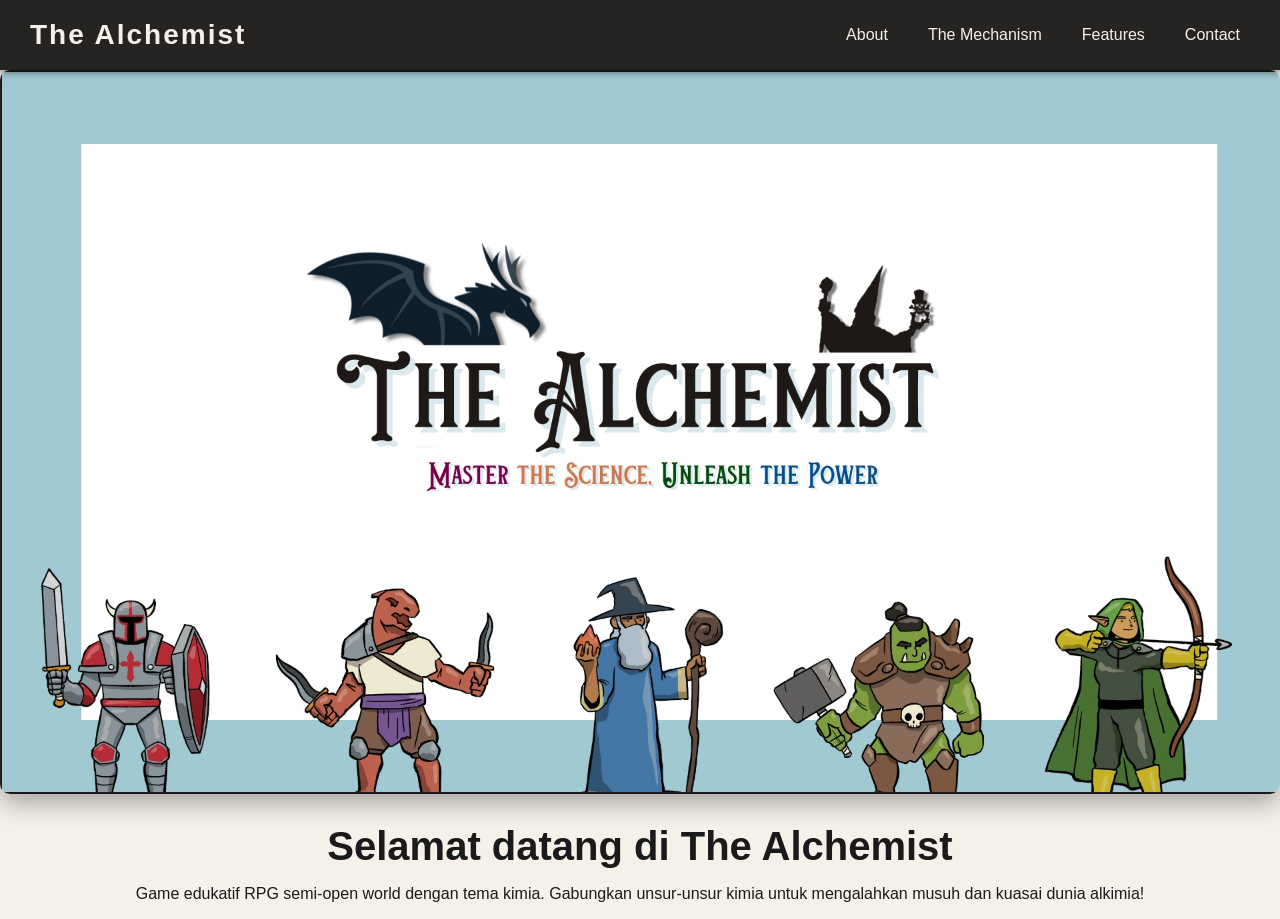
<file: index.html>
<!DOCTYPE html>
<html lang="id">
<head>
  <meta charset="UTF-8" />
  <meta name="viewport" content="width=device-width, initial-scale=1.0" />
  <title>The Alchemist</title>
  <link rel="icon" href="/logo.jpg">
  <link rel="stylesheet" href="styles.css" />
</head>
<body>
  <nav class="navbar">
    <div class="logo">The Alchemist</div>
    <ul class="nav-links">
      <li><a href="about.html">About</a></li>
      <li><a href="core-mechanics.html">The Mechanism</a></li>
      <li><a href="features.html">Features</a></li>
      <li><a href="contact.html">Contact</a></li>
    </ul>
  </nav>

  <!-- Tambahkan gambar di header -->
  <header>
    <div class="hero-image">
      <img src="/Final.jpg" alt="The Alchemist Cover" class="landscape-image">
    </div>
    <h1 style="text-align: center;">Selamat datang di The Alchemist</h1>
    <p style="text-align: center;">Game edukatif RPG semi-open world dengan tema kimia. Gabungkan unsur-unsur kimia untuk mengalahkan musuh dan kuasai dunia alkimia!</p>
  </header>
</body>
</html>
</file>
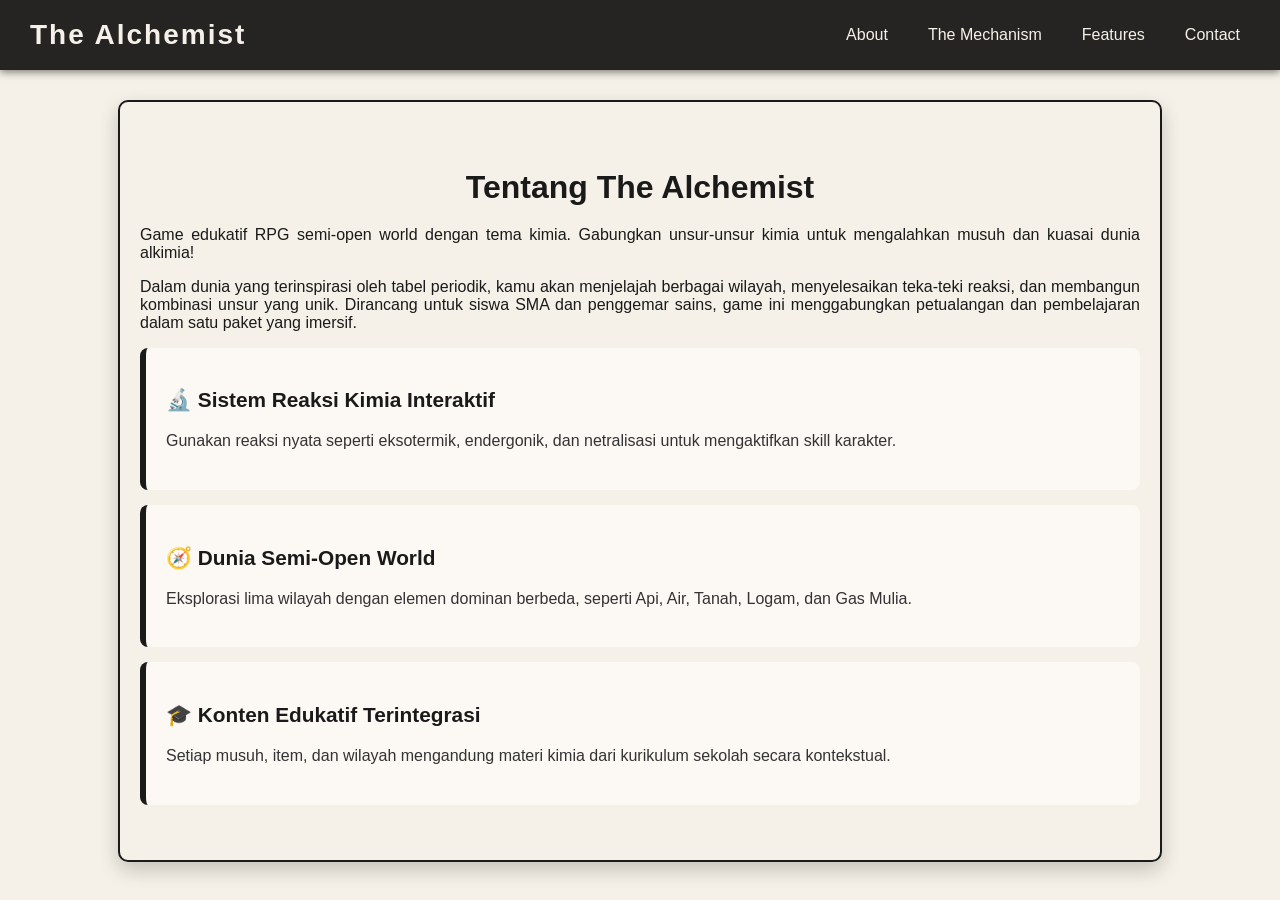
<file: about.html>
<!DOCTYPE html>
<html lang="id">
<head>
  <meta charset="UTF-8" />
  <meta name="viewport" content="width=device-width, initial-scale=1.0" />
  <title>About - The Alchemist</title>
  <link rel="icon" href="/logo.jpg">
  <link rel="stylesheet" href="styles.css" />
</head>
<body>
  <nav class="navbar">
    <div class="logo">The Alchemist</div>
    <ul class="nav-links">
      <li><a href="about.html">About</a></li>
      <li><a href="core-mechanics.html">The Mechanism</a></li>
      <li><a href="features.html">Features</a></li>
      <li><a href="contact.html">Contact</a></li>
    </ul>
  </nav>
  
  <section id="about" class="section">
    <h2>Tentang The Alchemist</h2>
    <p style="text-align: justify;">
      Game edukatif RPG semi-open world dengan tema kimia. Gabungkan unsur-unsur kimia untuk mengalahkan musuh dan kuasai dunia alkimia!
    </p>
    <p style="text-align: justify;">
      Dalam dunia yang terinspirasi oleh tabel periodik, kamu akan menjelajah berbagai wilayah, menyelesaikan teka-teki reaksi, dan membangun kombinasi unsur yang unik. Dirancang untuk siswa SMA dan penggemar sains, game ini menggabungkan petualangan dan pembelajaran dalam satu paket yang imersif.
    </p>
    <ul class="feature-list">
      <li>
        <h3>🔬 Sistem Reaksi Kimia Interaktif</h3>
        <p>Gunakan reaksi nyata seperti eksotermik, endergonik, dan netralisasi untuk mengaktifkan skill karakter.</p>
      </li>
      <li>
        <h3>🧭 Dunia Semi-Open World</h3>
        <p>Eksplorasi lima wilayah dengan elemen dominan berbeda, seperti Api, Air, Tanah, Logam, dan Gas Mulia.</p>
      </li>
      <li>
        <h3>🎓 Konten Edukatif Terintegrasi</h3>
        <p>Setiap musuh, item, dan wilayah mengandung materi kimia dari kurikulum sekolah secara kontekstual.</p>
      </li>
    </ul>
  </section>
  
</body>
</html>
</file>
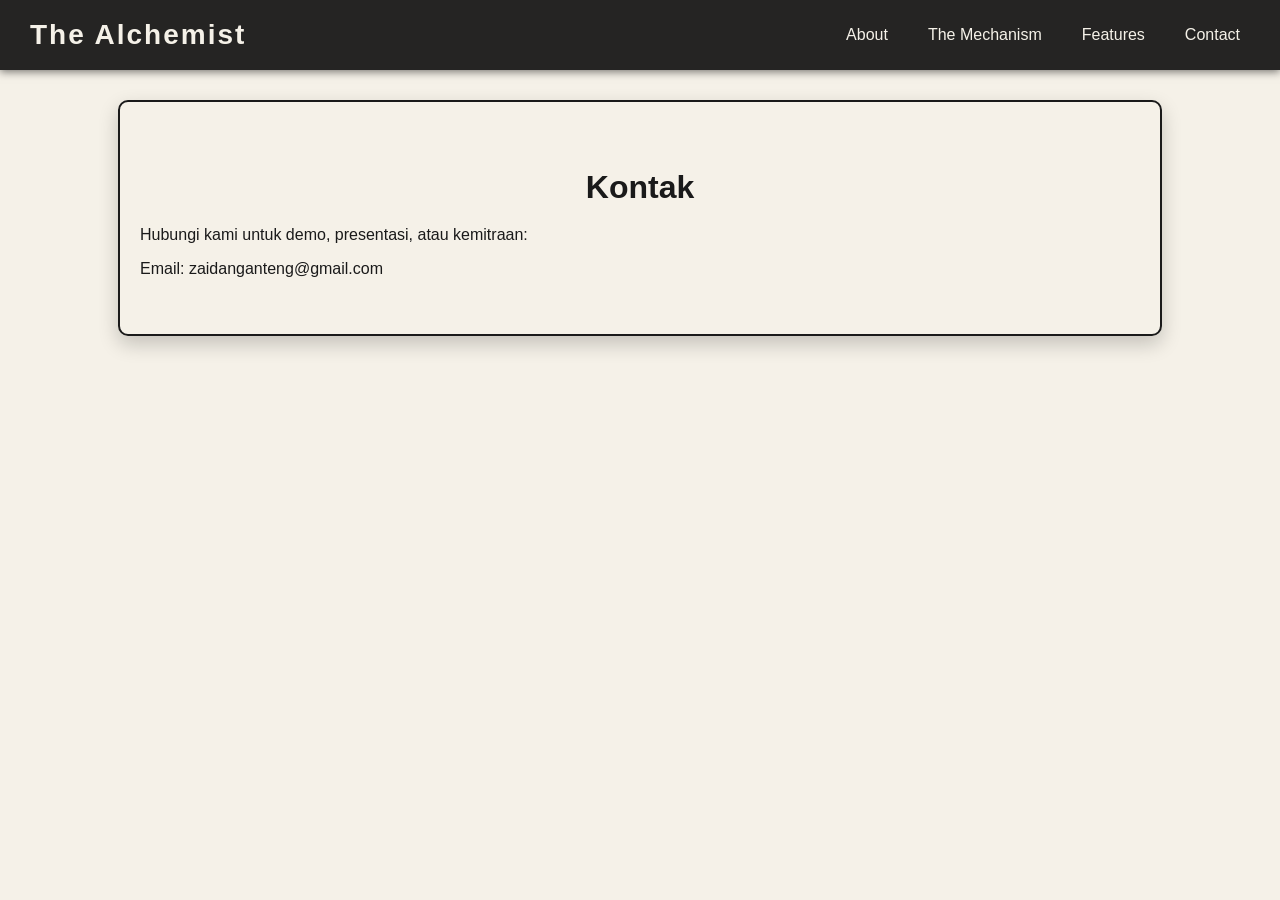
<file: contact.html>
<!DOCTYPE html>
<html lang="id">
<head>
  <meta charset="UTF-8" />
  <meta name="viewport" content="width=device-width, initial-scale=1.0" />
  <title>Contact - The Alchemist</title>
  <link rel="icon" href="/logo.jpg">
  <link rel="stylesheet" href="styles.css" />
</head>
<body>
  <nav class="navbar">
    <div class="logo">The Alchemist</div>
    <ul class="nav-links">
      <li><a href="about.html">About</a></li>
      <li><a href="core-mechanics.html">The Mechanism</a></li>
      <li><a href="features.html">Features</a></li>
      <li><a href="contact.html">Contact</a></li>
    </ul>
  </nav>
  
  <section id="contact" class="section">
    <h2>Kontak</h2>
    <p>Hubungi kami untuk demo, presentasi, atau kemitraan:</p>
    <p>Email: <a href="mailto:contact@thealchemistgame.com">zaidanganteng@gmail.com</a></p>
  </section>
</body>
</html>
</file>
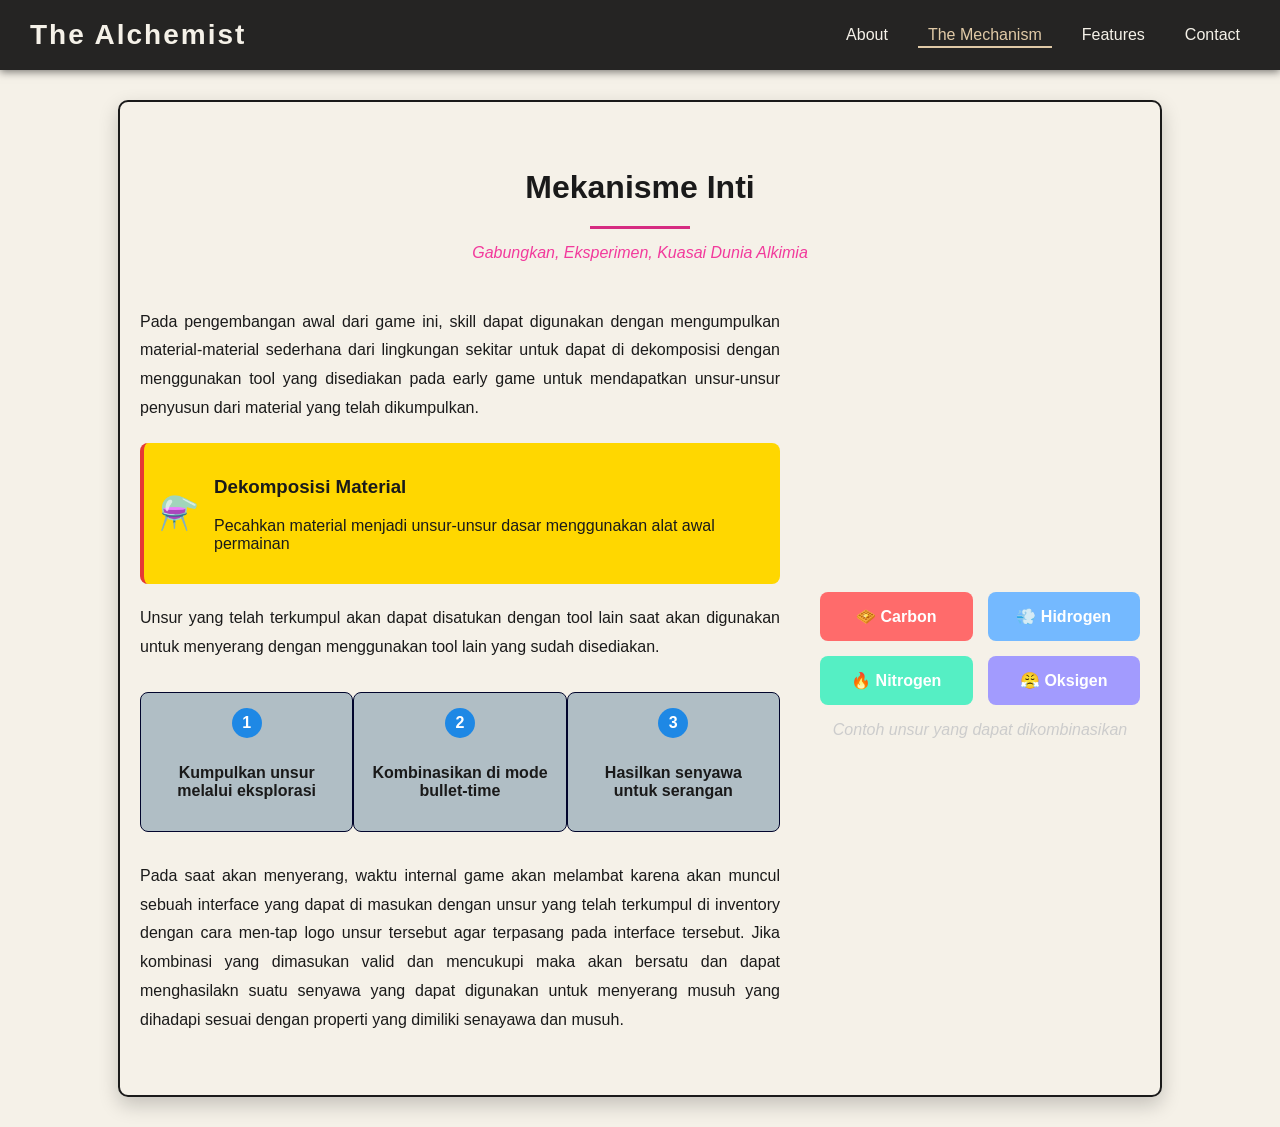
<file: core-mechanics.html>
<!DOCTYPE html>
<html lang="id">
<head>
  <meta charset="UTF-8" />
  <meta name="viewport" content="width=device-width, initial-scale=1.0" />
  <title>Core Mechanism - The Alchemist</title>
  <link rel="icon" href="/logo.jpg">
  <link rel="stylesheet" href="styles.css" />
</head>
<body>
  <nav class="navbar">
    <div class="logo">The Alchemist</div>
    <ul class="nav-links">
      <li><a href="about.html">About</a></li>
      <li><a href="core-mechanics.html" class="active">The Mechanism</a></li>
      <li><a href="features.html">Features</a></li>
      <li><a href="contact.html">Contact</a></li>
    </ul>
  </nav>
  
  <section id="core-mechanics" class="section">
    <div class="mechanism-header">
      <h2>Mekanisme Inti</h2>
      <div class="divider"></div>
      <p class="subtitle">Gabungkan, Eksperimen, Kuasai Dunia Alkimia</p>
    </div>
    
    <div class="mechanism-content">
      <div class="mechanism-text">
        <p class="justified-text">
          Pada pengembangan awal dari game ini, skill dapat digunakan dengan mengumpulkan material-material sederhana dari lingkungan sekitar untuk dapat di dekomposisi dengan menggunakan tool yang disediakan pada early game untuk mendapatkan unsur-unsur penyusun dari material yang telah dikumpulkan.
        </p>
        
        <div class="feature-highlight">
          <div class="feature-icon">⚗️</div>
          <div class="feature-text">
            <h3>Dekomposisi Material</h3>
            <p>Pecahkan material menjadi unsur-unsur dasar menggunakan alat awal permainan</p>
          </div>
        </div>
        
        <p class="justified-text">
          Unsur yang telah terkumpul akan dapat disatukan dengan tool lain saat akan digunakan untuk menyerang dengan menggunakan tool lain yang sudah disediakan.
        </p>
        
        <div class="combat-demo">
          <div class="combat-step">
            <span class="step-number">1</span>
            <p style="font-weight: bold;">Kumpulkan unsur melalui eksplorasi</p>
          </div>
          <div class="combat-step">
            <span class="step-number">2</span>
            <p style="font-weight: bold;">Kombinasikan di mode bullet-time</p>
          </div>
          <div class="combat-step">
            <span class="step-number">3</span>
            <p style="font-weight: bold;">Hasilkan senyawa untuk serangan</p>
          </div>
        </div>
        
        <p class="justified-text">
          Pada saat akan menyerang, waktu internal game akan melambat karena akan muncul sebuah interface yang dapat di masukan dengan unsur yang telah terkumpul di inventory dengan cara men-tap logo unsur tersebut agar terpasang pada interface tersebut. Jika kombinasi yang dimasukan valid dan mencukupi maka akan bersatu dan dapat menghasilakn suatu senyawa yang dapat digunakan untuk menyerang musuh yang dihadapi sesuai dengan properti yang dimiliki senayawa dan musuh.
        </p>
      </div>
      
      <div class="mechanism-visual">
        <div class="element-grid">
          <div class="element-box" style="background-color: #ff6b6b;">🧇 Carbon</div>
          <div class="element-box" style="background-color: #74b9ff;">💨 Hidrogen</div>
          <div class="element-box" style="background-color: #55efc4;">🔥 Nitrogen</div>
          <div class="element-box" style="background-color: #a29bfe;">😤 Oksigen</div>
        </div>
        <p class="visual-caption">Contoh unsur yang dapat dikombinasikan</p>
      </div>
    </div>
  </section>
</body>
</html>
</file>
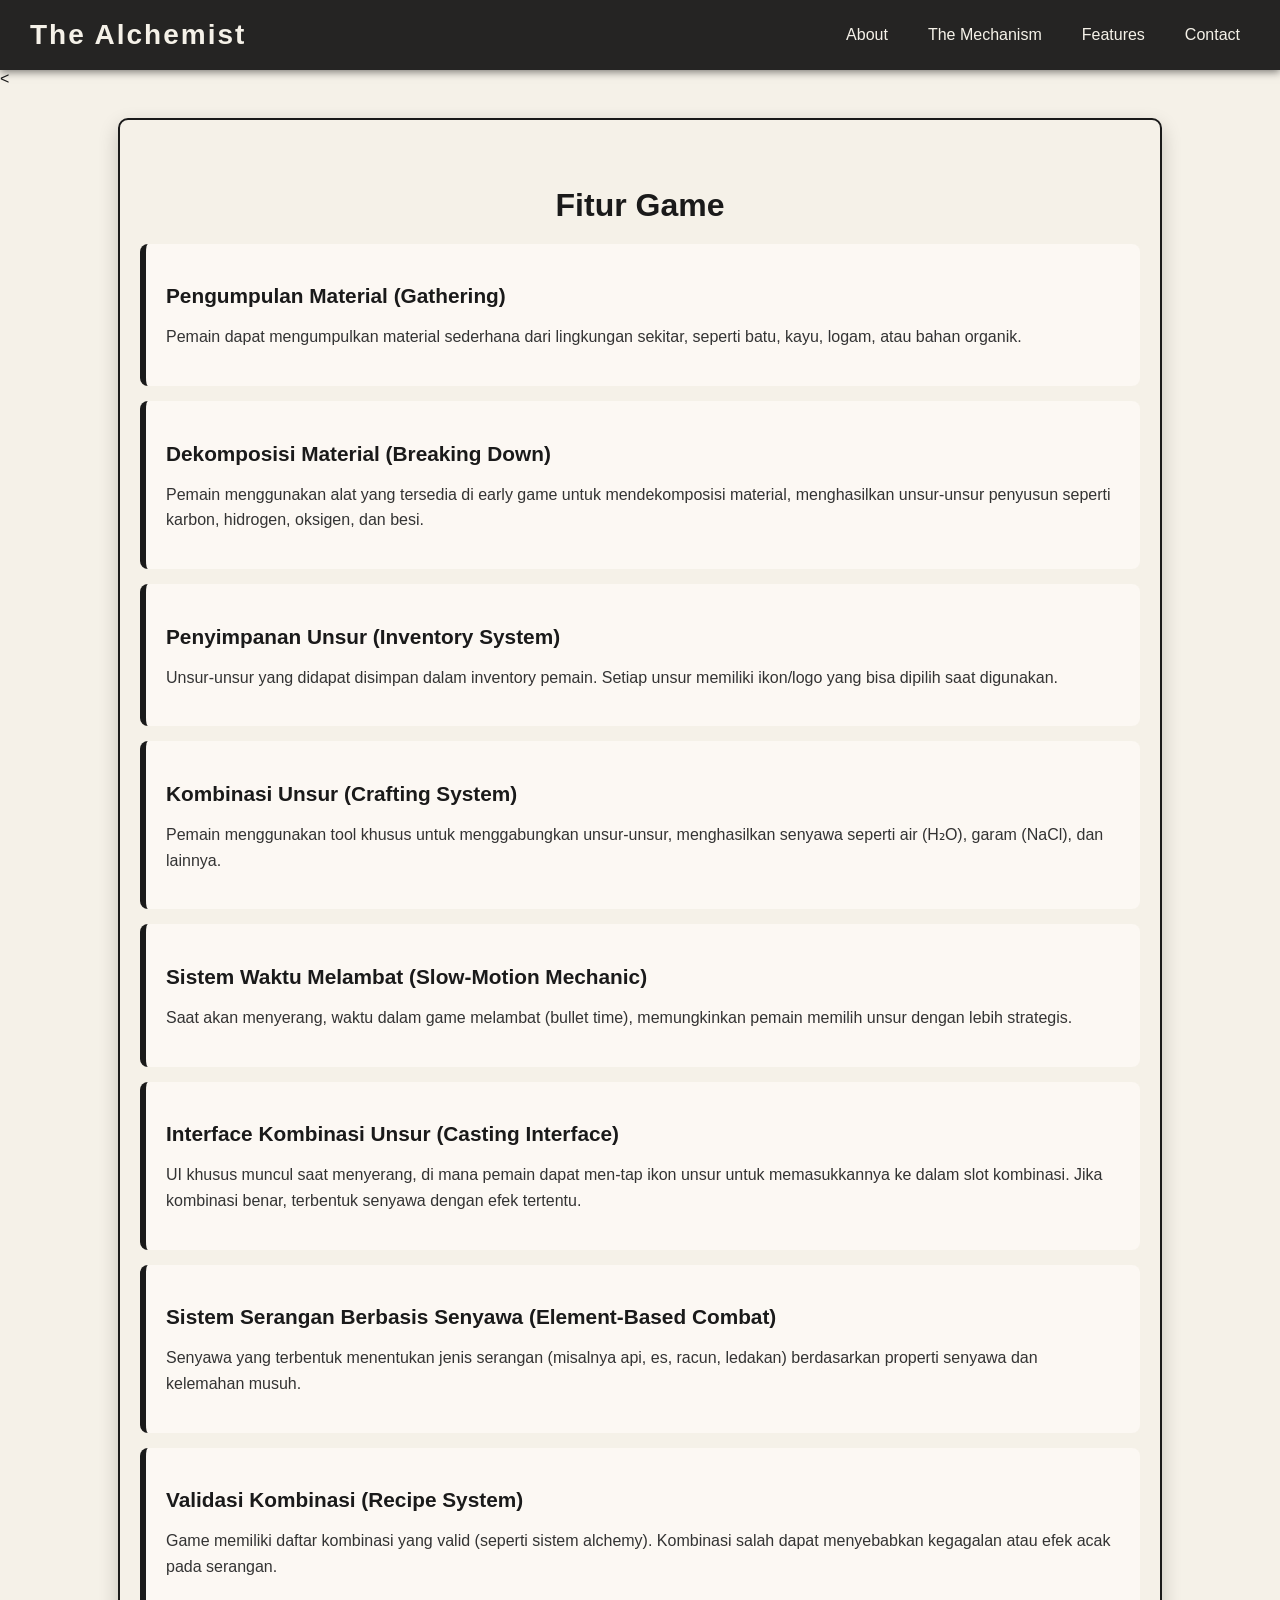
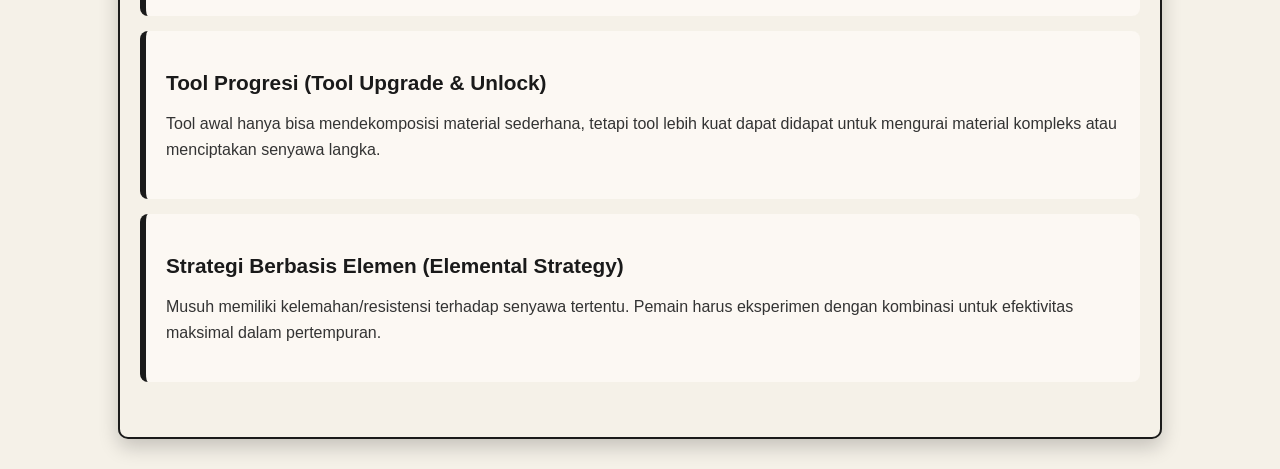
<file: features.html>
<!DOCTYPE html>
<html lang="id">
<head>
  <meta charset="UTF-8" />
  <meta name="viewport" content="width=device-width, initial-scale=1.0" />
  <title>Features - The Alchemist</title>
  <link rel="icon" href="/logo.jpg">
  <link rel="stylesheet" href="styles.css" />
</head>
<body>
    <nav class="navbar">
        <div class="logo">The Alchemist</div>
        <ul class="nav-links">
          <li><a href="about.html">About</a></li>
          <li><a href="core-mechanics.html">The Mechanism</a></li>
          <li><a href="features.html">Features</a></li>
          <li><a href="contact.html">Contact</a></li>
        </ul>
      </nav>
  
  <<section id="features" class="section">
    <h2>Fitur Game</h2>
    <ol class="feature-list">
      <li>
        <h3>Pengumpulan Material (Gathering)</h3>
        <p>Pemain dapat mengumpulkan material sederhana dari lingkungan sekitar, seperti batu, kayu, logam, atau bahan organik.</p>
      </li>
      <li>
        <h3>Dekomposisi Material (Breaking Down)</h3>
        <p>Pemain menggunakan alat yang tersedia di early game untuk mendekomposisi material, menghasilkan unsur-unsur penyusun seperti karbon, hidrogen, oksigen, dan besi.</p>
      </li>
      <li>
        <h3>Penyimpanan Unsur (Inventory System)</h3>
        <p>Unsur-unsur yang didapat disimpan dalam inventory pemain. Setiap unsur memiliki ikon/logo yang bisa dipilih saat digunakan.</p>
      </li>
      <li>
        <h3>Kombinasi Unsur (Crafting System)</h3>
        <p>Pemain menggunakan tool khusus untuk menggabungkan unsur-unsur, menghasilkan senyawa seperti air (H₂O), garam (NaCl), dan lainnya.</p>
      </li>
      <li>
        <h3>Sistem Waktu Melambat (Slow-Motion Mechanic)</h3>
        <p>Saat akan menyerang, waktu dalam game melambat (bullet time), memungkinkan pemain memilih unsur dengan lebih strategis.</p>
      </li>
      <li>
        <h3>Interface Kombinasi Unsur (Casting Interface)</h3>
        <p>UI khusus muncul saat menyerang, di mana pemain dapat men-tap ikon unsur untuk memasukkannya ke dalam slot kombinasi. Jika kombinasi benar, terbentuk senyawa dengan efek tertentu.</p>
      </li>
      <li>
        <h3>Sistem Serangan Berbasis Senyawa (Element-Based Combat)</h3>
        <p>Senyawa yang terbentuk menentukan jenis serangan (misalnya api, es, racun, ledakan) berdasarkan properti senyawa dan kelemahan musuh.</p>
      </li>
      <li>
        <h3>Validasi Kombinasi (Recipe System)</h3>
        <p>Game memiliki daftar kombinasi yang valid (seperti sistem alchemy). Kombinasi salah dapat menyebabkan kegagalan atau efek acak pada serangan.</p>
      </li>
      <li>
        <h3>Tool Progresi (Tool Upgrade & Unlock)</h3>
        <p>Tool awal hanya bisa mendekomposisi material sederhana, tetapi tool lebih kuat dapat didapat untuk mengurai material kompleks atau menciptakan senyawa langka.</p>
      </li>
      <li>
        <h3>Strategi Berbasis Elemen (Elemental Strategy)</h3>
        <p>Musuh memiliki kelemahan/resistensi terhadap senyawa tertentu. Pemain harus eksperimen dengan kombinasi untuk efektivitas maksimal dalam pertempuran.</p>
      </li>
    </ol>
  </section>
    </section>  
</body>
</html>
</file>
<file: styles.css>
/* styles.css */

/* Tema: Krem & Hitam */
body {
    margin: 0;
    padding-top: 70px; /* Offset untuk navbar */
    font-family: 'Segoe UI', Tahoma, Geneva, Verdana, sans-serif;
    background: #f5f1e8; /* krem lembut */
    color: #1a1a1a; /* hitam pekat */
    overflow-x: hidden;
  }
  
  /* Navbar: Hitam solid dengan transparansi ringan */
  .navbar {
    position: fixed;
    top: 0;
    left: 0;
    right: 0;
    height: 70px;
    display: flex;
    justify-content: space-between;
    align-items: center;
    padding: 0 30px;
    background: rgba(0, 0, 0, 0.85); /* hitam gelap */
    backdrop-filter: blur(6px);
    box-shadow: 0 2px 8px rgba(0, 0, 0, 0.5);
    z-index: 1000;
  }
  
  .navbar .logo {
    font-size: 28px;
    font-weight: bold;
    color: #f5f1e8; /* krem */
    letter-spacing: 2px;
  }
  
  .navbar .nav-links {
    list-style: none;
    display: flex;
    gap: 20px;
    margin: 0;
    padding: 0;
  }
  
  .navbar .nav-links a {
    position: relative;
    text-decoration: none;
    color: #f5f1e8;
    font-size: 16px;
    padding: 10px;
    transition: color 0.3s ease;
  }
  
  .navbar .nav-links a:hover,
  .navbar .nav-links a.active {
    color: #e0c9a6; /* krem tua */
  }
  
  .navbar .nav-links a::after {
    content: '';
    position: absolute;
    left: 0;
    bottom: 5px;
    width: 0;
    height: 2px;
    background: #e0c9a6;
    transition: width 0.3s ease;
  }
  
  .navbar .nav-links a:hover::after,
  .navbar .nav-links a.active::after {
    width: 100%;
  }
  
  /* Section: latar krem & border hitam */
  .section {
    padding: 40px 20px;
    margin: 30px auto;
    max-width: 1000px;
    background-color: #fff df; /* krem lebih terang */
    border-radius: 10px;
    border: 2px solid #1a1a1a; /* hitam */
    box-shadow: 0 8px 20px rgba(0, 0, 0, 0.2);
    transition: transform 0.3s ease, border-color 0.3s ease;
    animation: fadeInUp 0.8s ease-out;
  }
  
  .section:hover {
    transform: translateY(-5px);
    border-color: #e0c9a6;
  }
  
  h1, h2 {
    color: #1a1a1a; /* hitam */
    text-align: center;
  }
  
  h1 {
    font-size: 2.5rem;
    margin-bottom: 10px;
  }
  
  h2 {
    font-size: 2rem;
    margin-bottom: 20px;
  }
  
  /* Feature list styling: cream cards & black accent */
  .feature-list {
    list-style: none;
    margin: 0;
    padding: 0;
  }
  
  .feature-list li {
    background: #fcf8f3; /* krem lembut */
    margin: 15px 0;
    padding: 20px;
    border-radius: 8px;
    border-left: 6px solid #1a1a1a;
    transition: box-shadow 0.3s ease, border-left-color 0.3s ease;
  }
  
  .feature-list li:hover {
    box-shadow: 0 6px 16px rgba(0, 0, 0, 0.25);
    border-left-color: #e0c9a6;
  }
  
  .feature-list h3 {
    color: #1a1a1a;
    font-size: 1.3rem;
    margin-bottom: 8px;
  }
  
  .feature-list p {
    color: #333;
    font-size: 1rem;
    line-height: 1.6;
  }
  
  /* Link styling */
  a {
    color: #1a1a1a;
    text-decoration: none;
    transition: color 0.3s ease;
  }
  
  a:hover {
    color: #e0c9a6;
    text-decoration: underline;
  }
  
  /* Hero image styling */
  .hero-image {
    width: 100%;
    max-height: auto;
    overflow: hidden;
    border-radius: 10px;
    margin-bottom: 30px;
    box-shadow: 0 10px 25px rgba(0, 0, 0, 0.3);
  }
  
  .landscape-image {
    width: 100%;
    height: auto;
    object-fit: cover;
    display: block;
    border: 2px solid #1a1a1a;
    transition: transform 0.5s ease;
  }
  
  .landscape-image:hover {
    transform: scale(1.02);
  }
  
  @media (max-width: 768px) {
    .hero-image {
      max-height: 250px;
    }
  }
  
  @keyframes fadeInUp {
    from { opacity: 0; transform: translateY(20px); }
    to { opacity: 1; transform: translateY(0); }
  }

/* Core Mechanism Specific Styles */
.mechanism-header {
    text-align: center;
    margin-bottom: 30px;
  }
  
  .divider {
    width: 100px;
    height: 3px;
    background: #d62c81;
    margin: 15px auto;
  }
  
  .subtitle {
    color: #f23a9c;
    font-style: italic;
    margin-top: 10px;
  }
  
  .mechanism-content {
    display: flex;
    gap: 40px;
  }
  
  .mechanism-text {
    flex: 2;
  }
  
  .mechanism-visual {
    flex: 1;
    align-self: center;
  }
  
  .justified-text {
    text-align: justify;
    text-justify: inter-word;
    line-height: 1.8;
    margin-bottom: 20px;
  }
  
  .feature-highlight {
    display: flex;
    align-items: center;
    background: #FFD700;
    padding: 15px;
    border-radius: 8px;
    margin: 20px 0;
    border-left: 4px solid #E53935;
  }
  
  .feature-icon {
    font-size: 2rem;
    margin-right: 15px;
  }
  
  .combat-demo {
    display: flex;
    justify-content: space-between;
    margin: 30px 0;
  }
  
  .combat-step {
    text-align: center;
    width: 30%;
    padding: 15px;
    background: #B0BEC5;
    border-radius: 8px;
    border: 1px solid #01052c;
  }
  
  .step-number {
    display: inline-block;
    width: 30px;
    height: 30px;
    background: #1E88E5;
    color: white;
    border-radius: 50%;
    line-height: 30px;
    margin-bottom: 10px;
    font-weight: bold;
  }
  
  .element-grid {
    display: grid;
    grid-template-columns: repeat(2, 1fr);
    gap: 15px;
    margin-bottom: 15px;
  }
  
  .element-box {
    padding: 15px;
    border-radius: 8px;
    text-align: center;
    font-weight: bold;
    color: white;
  }
  
  .visual-caption {
    text-align: center;
    font-style: italic;
    color: #ccc;
  }
  
  /* Responsive */
  @media (max-width: 768px) {
    .mechanism-content {
      flex-direction: column;
    }
    
    .combat-demo {
      flex-direction: column;
    }
    
    .combat-step {
      width: 100%;
      margin-bottom: 15px;
    }
  }
</file>
